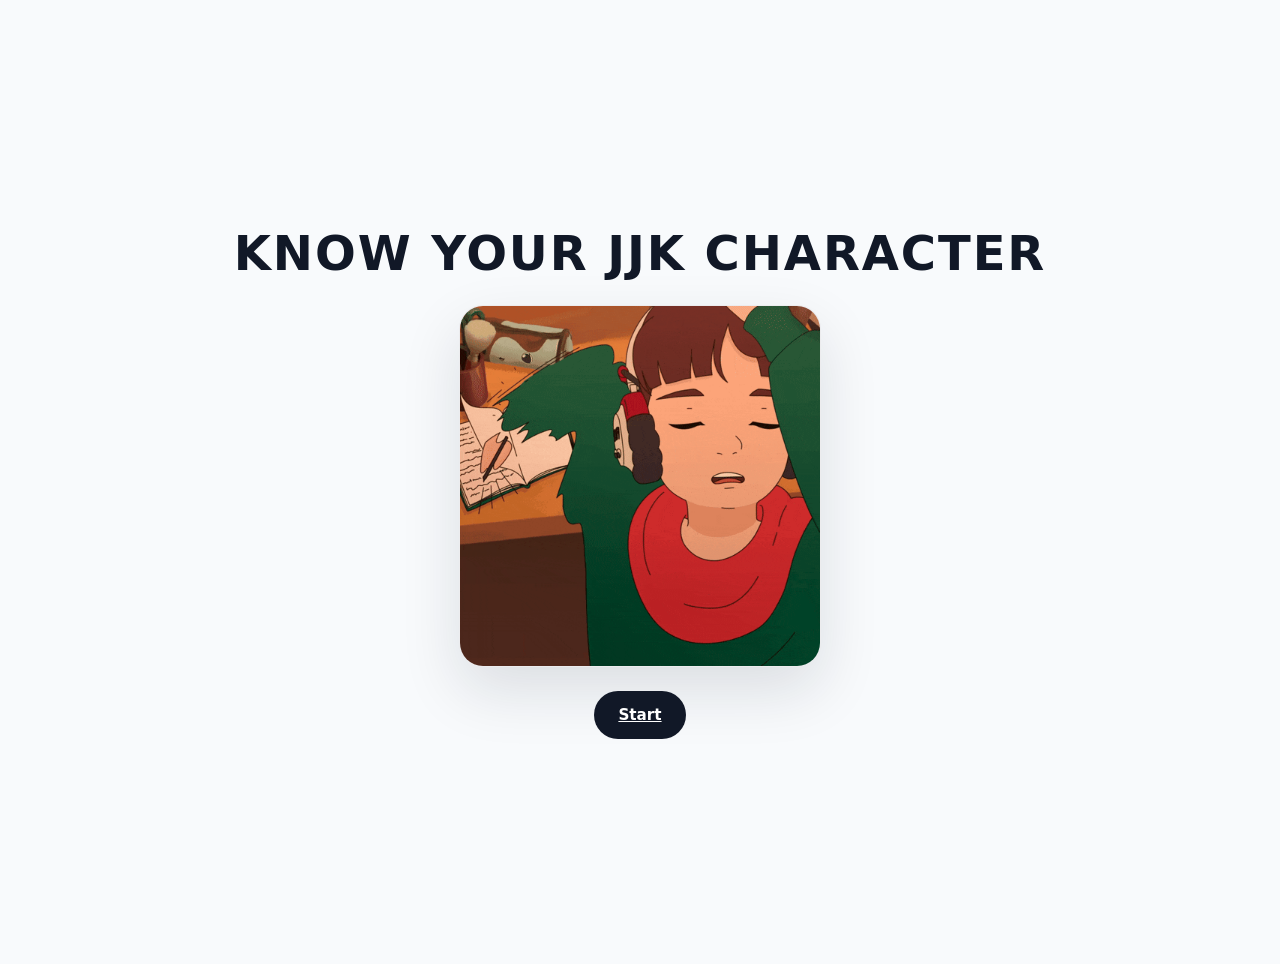
<file: index.html>
<!doctype html>
<html lang="en">
  <head>
    <meta charset="UTF-8" />
    <meta name="viewport" content="width=device-width, initial-scale=1.0" />
    <title>Know Your JJK Character</title>
    <style>
      body {
        margin: 0;
        min-height: 100vh;
        display: flex;
        flex-direction: column;
        align-items: center;
        justify-content: center;
        gap: 1.5rem;
        padding: 2rem;
        background: #f8fafc;
        color: #111827;
        font-family:
          Inter,
          system-ui,
          -apple-system,
          BlinkMacSystemFont,
          "Segoe UI",
          sans-serif;
        text-align: center;
      }

      h1 {
        margin: 0;
        font-size: clamp(2rem, 4vw, 3rem);
        letter-spacing: 0.04em;
        text-transform: uppercase;
        color: #111827;
      }

      .gif-container {
        max-width: 360px;
        width: 100%;
        border-radius: 24px;
        overflow: hidden;
        box-shadow: 0 24px 60px rgba(17, 24, 39, 0.12);
        background: #ffffff;
        border: 1px solid rgba(17, 24, 39, 0.08);
      }

      .gif-container img {
        display: block;
        width: 100%;
        height: auto;
      }

      .start-button {
        border: none;
        padding: 0.95rem 1.5rem;
        border-radius: 999px;
        background: #111827;
        color: #ffffff;
        cursor: pointer;
        font-size: 0.95rem;
        font-weight: 700;
        transition:
          transform 0.2s ease,
          background 0.2s ease;
      }

      .start-button:hover {
        transform: translateY(-1px);
        background: #0f172a;
      }
    </style>
  </head>
  <body>
    <h1>Know Your JJK Character</h1>
    <div class="gif-container">
      <img
        src="Jujutsu Kaisen Jjk GIF by Lofi Girl.gif"
        alt="JJK character gif"
      />
    </div>
    <a class="start-button" href="Card.html">Start</a>
  </body>
</html>
</file>
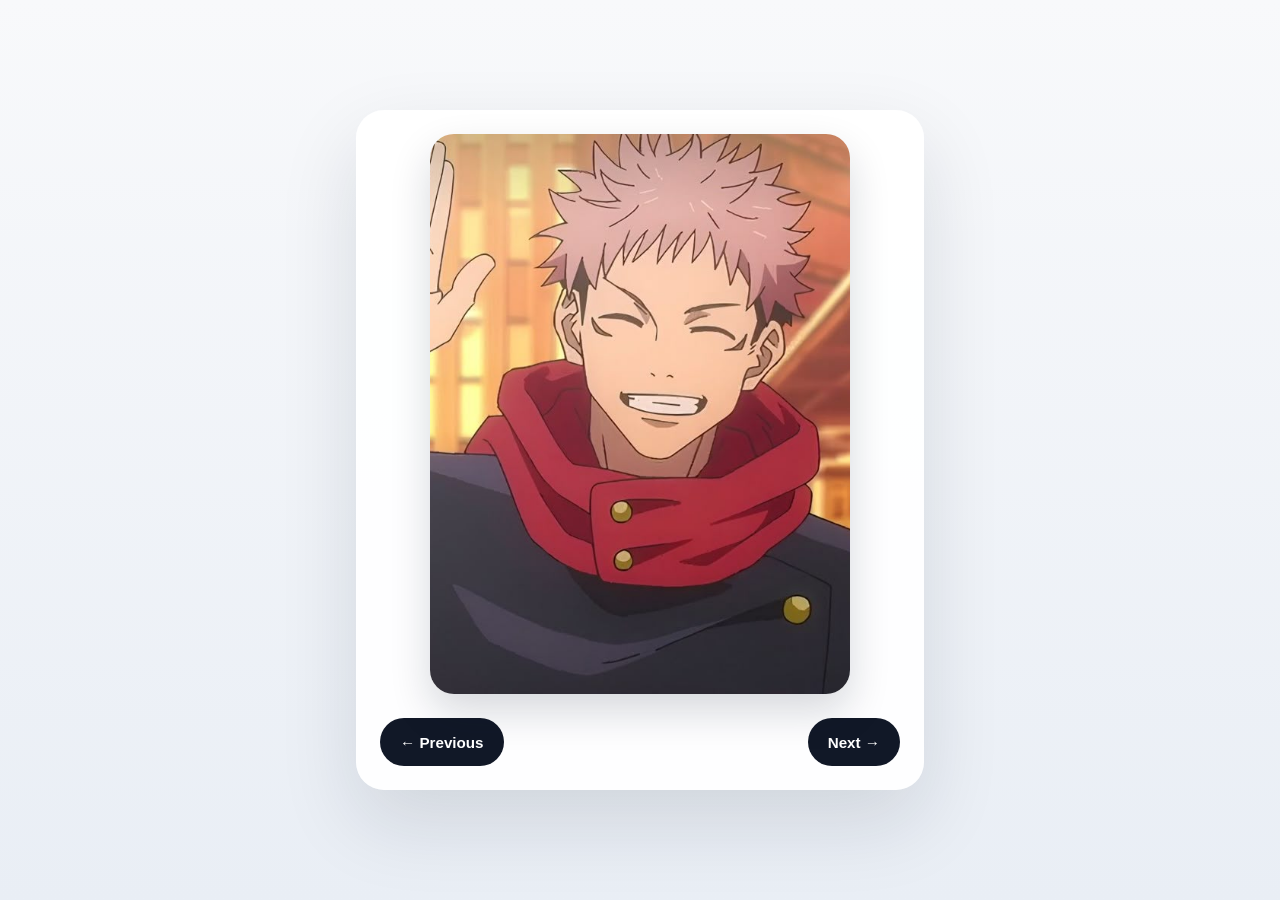
<file: Card.html>
<!doctype html>
<html lang="en">
  <!-- This part is for extra information the browser needs to load the page correctly-->
  <head>
    <meta charset="utf-8" />

    <!-- Don't shrink the page on mobile -->
    <meta name="viewport" content="width=device-width, initial-scale=1.0" />

    <!-- Appears on the web browser tab and search results -->
    <title>JJK Characters flip cards</title>
    <link rel="stylesheet" href="style.css" />
  </head>
  <body>
    <main>
      <section class="viewer">
        <div class="card-slot">
          <div class="card active" data-name="Yuji Itadori">
            <div class="card-content">
              <div class="card-face card-front">
                <img src="JJk/yuji.jpg" alt="Yuji." />
              </div>
              <div class="card-face flipme card-back">
                <p>Yuji Itadori.</p>
              </div>
            </div>
          </div>
          <div class="card" data-name="Megumi Fushiguro">
            <div class="card-content">
              <div class="card-face card-front">
                <img src="JJk/megumi.jpg" alt="Megumi." />
              </div>
              <div class="card-face flipme card-back">
                <p>Megumi Fushiguro.</p>
              </div>
            </div>
          </div>

          <div class="card" data-name="Nobara Kugisaki">
            <div class="card-content">
              <div class="card-face card-front">
                <img src="JJk/nobara.jpg" alt="Nobara." />
              </div>
              <div class="card-face flipme card-back">
                <p>Nobara Kugisaki.</p>
              </div>
            </div>
          </div>

          <div class="card" data-name="Panda">
            <div class="card-content">
              <div class="card-face card-front">
                <img src="JJk/panda.jpg" alt="Panda." />
              </div>
              <div class="card-face flipme card-back">
                <p>Panda.</p>
              </div>
            </div>
          </div>

          <div class="card" data-name="Mei Mei">
            <div class="card-content">
              <div class="card-face card-front">
                <img src="JJk/Meimei.jpg" alt="Mei Mei." />
              </div>
              <div class="card-face flipme card-back">
                <p>Mei Mei.</p>
              </div>
            </div>
          </div>

          <div class="card" data-name="Toge Inumaki">
            <div class="card-content">
              <div class="card-face card-front">
                <img src="JJk/Inumaki.jpg" alt="Inumaki." />
              </div>
              <div class="card-face flipme card-back">
                <p>Toge Inumaki.</p>
              </div>
            </div>
          </div>

          <div class="card" data-name="Mai Zenin">
            <div class="card-content">
              <div class="card-face card-front">
                <img src="JJk/mai.jpg" alt="Mai." />
              </div>
              <div class="card-face flipme card-back">
                <p>Mai Zenin.</p>
              </div>
            </div>
          </div>

          <div class="card" data-name="Maki Zenin">
            <div class="card-content">
              <div class="card-face card-front">
                <img src="JJk/maki.jpg" alt="Maki." />
              </div>
              <div class="card-face flipme card-back">
                <p>Maki Zenin.</p>
              </div>
            </div>
          </div>

          <div class="card" data-name="Mechamaru">
            <div class="card-content">
              <div class="card-face card-front">
                <img src="JJk/mechamaru.jpg" alt="Mechamaru." />
              </div>
              <div class="card-face flipme card-back">
                <p>Mechamaru.</p>
              </div>
            </div>
          </div>

          <div class="card" data-name="Noritoshi Kamo">
            <div class="card-content">
              <div class="card-face card-front">
                <img src="JJk/noritoshi.jpg" alt="Noritoshi." />
              </div>
              <div class="card-face flipme card-back">
                <p>Noritoshi Kamo.</p>
              </div>
            </div>
          </div>
        </div>

        <div class="controls">
          <button class="nav-button prev" type="button">← Previous</button>
          <button class="nav-button next" type="button">Next →</button>
        </div>
      </section>
    </main>
    <script>
      const cards = Array.from(document.querySelectorAll(".card"));
      const prevButton = document.querySelector(".nav-button.prev");
      const nextButton = document.querySelector(".nav-button.next");
      let currentIndex = 0;

      function updateCards() {
        cards.forEach((card, index) => {
          card.classList.toggle("active", index === currentIndex);
        });
      }

      prevButton.addEventListener("click", () => {
        currentIndex = (currentIndex - 1 + cards.length) % cards.length;
        updateCards();
      });

      nextButton.addEventListener("click", () => {
        currentIndex = (currentIndex + 1) % cards.length;
        updateCards();
      });

      updateCards();
    </script>
  </body>
</html>
</file>
<file: style.css>
body {
  margin: 0;
  min-height: 100vh;
  display: grid;
  place-items: center;
  background: linear-gradient(180deg, #f8f9fb 0%, #e9eef5 100%);
  font-family: Inter, system-ui, -apple-system, BlinkMacSystemFont, 'Segoe UI', sans-serif;
  color: #111;
}

.viewer {
  width: min(520px, 95vw);
  padding: 1.5rem;
  border-radius: 28px;
  background: rgba(255, 255, 255, 0.96);
  box-shadow: 0 32px 80px rgba(15, 23, 42, 0.12);
  display: grid;
  gap: 1.5rem;
}

.card-slot {
  position: relative;
  display: grid;
  place-items: center;
  min-height: 420px;
}

.card {
  display: none;
  width: 100%;
  max-width: 420px;
  aspect-ratio: 3 / 4;
  perspective: 1000px;
}

.card.active {
  display: block;
}

.card-content {
  width: 100%;
  height: 100%;
  position: relative;
  transform-style: preserve-3d;
  transition: transform 0.6s ease;
}

.card:hover .card-content,
.card:focus-within .card-content {
  transform: rotateY(180deg);
}

.card-face {
  position: absolute;
  inset: 0;
  backface-visibility: hidden;
  border-radius: 24px;
  overflow: hidden;
  display: flex;
  align-items: center;
  justify-content: center;
  background: #ffffff;
  box-shadow: 0 18px 40px rgba(15, 23, 42, 0.16);
}

.card-face img {
  width: 100%;
  height: 100%;
  object-fit: cover;
  display: block;
}

.card-face.flipme {
  transform: rotateY(180deg);
  padding: 1.5rem;
}

.card-face.flipme p {
  margin: 0;
  font-size: clamp(1rem, 1.4vw, 1.25rem);
  font-weight: 700;
  color: #111;
  text-align: center;
}

.controls {
  display: flex;
  align-items: center;
  justify-content: space-between;
  gap: 1rem;
}

.card-label {
  flex: 1;
  text-align: center;
  font-size: 1rem;
  font-weight: 700;
  letter-spacing: 0.02em;
}

.nav-button {
  border: none;
  padding: 0.95rem 1.25rem;
  border-radius: 999px;
  background: #111827;
  color: #ffffff;
  cursor: pointer;
  transition: transform 0.2s ease, background 0.2s ease, box-shadow 0.2s ease;
  font-size: 0.95rem;
  font-weight: 700;
}

.nav-button:hover {
  transform: translateY(-1px);
  background: #0f172a;
  box-shadow: 0 12px 24px rgba(15, 23, 42, 0.16);
}

.nav-button:focus-visible {
  outline: 3px solid rgba(59, 130, 246, 0.35);
  outline-offset: 4px;
}
</file>
